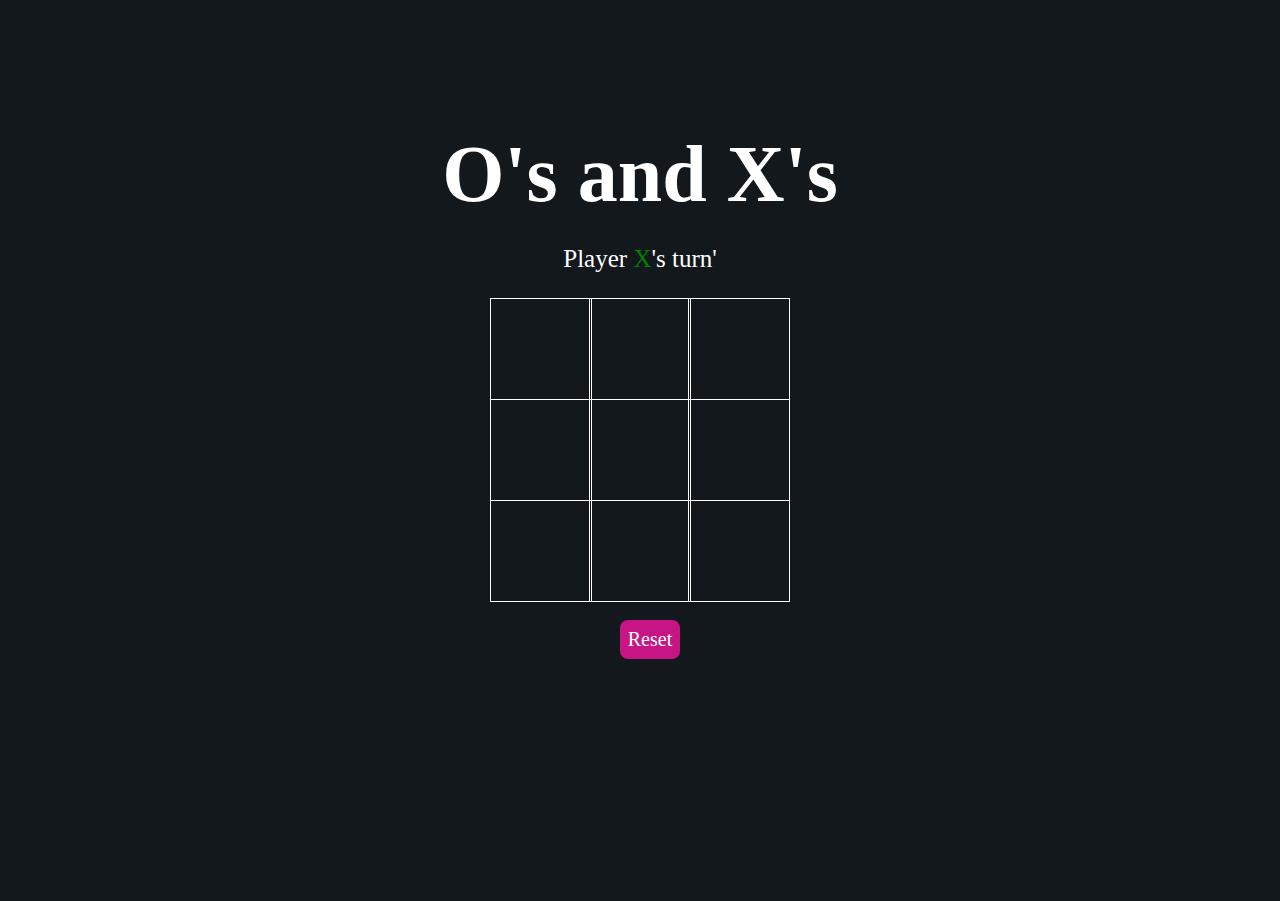
<file: v0.5/index.html>
<!DOCTYPE html>
<html lang="en">
<head>
    <meta charset="UTF-8">
    <meta http-equiv="X-UA-Compatible" content="IE=edge">
    <meta name="viewport" content="width=device-width, initial-scale=1.0">
    <title>TicTacToe</title>
    <link rel="stylesheet" href="style.css">
    <!-- <script src="scripts.js"></script> -->
</head>
<body>
    <main class="background">
        <section class="title">
            <h1>O's and X's</h1>
        </section>
        <section class="display">
            Player <span class="display-player playerX">X</span>'s turn'
        </section>
        <section class = "container">
            <div class="tile" data-name=0></div>
            <div class="tile" data-name=1></div>
            <div class="tile" data-name=2></div>
            <div class="tile" data-name=3></div>
            <div class="tile" data-name=4></div>
            <div class="tile" data-name=5></div>
            <div class="tile" data-name=6></div>
            <div class="tile" data-name=7></div>
            <div class="tile" data-name=8></div>
        </section>
        <section class="display announcer hide"></section>
        <section class="controls">
            <button id="reset">Reset</button>
        </section>




    </main>
    <script src="scripts.js"></script>
</body>
</html>
</file>
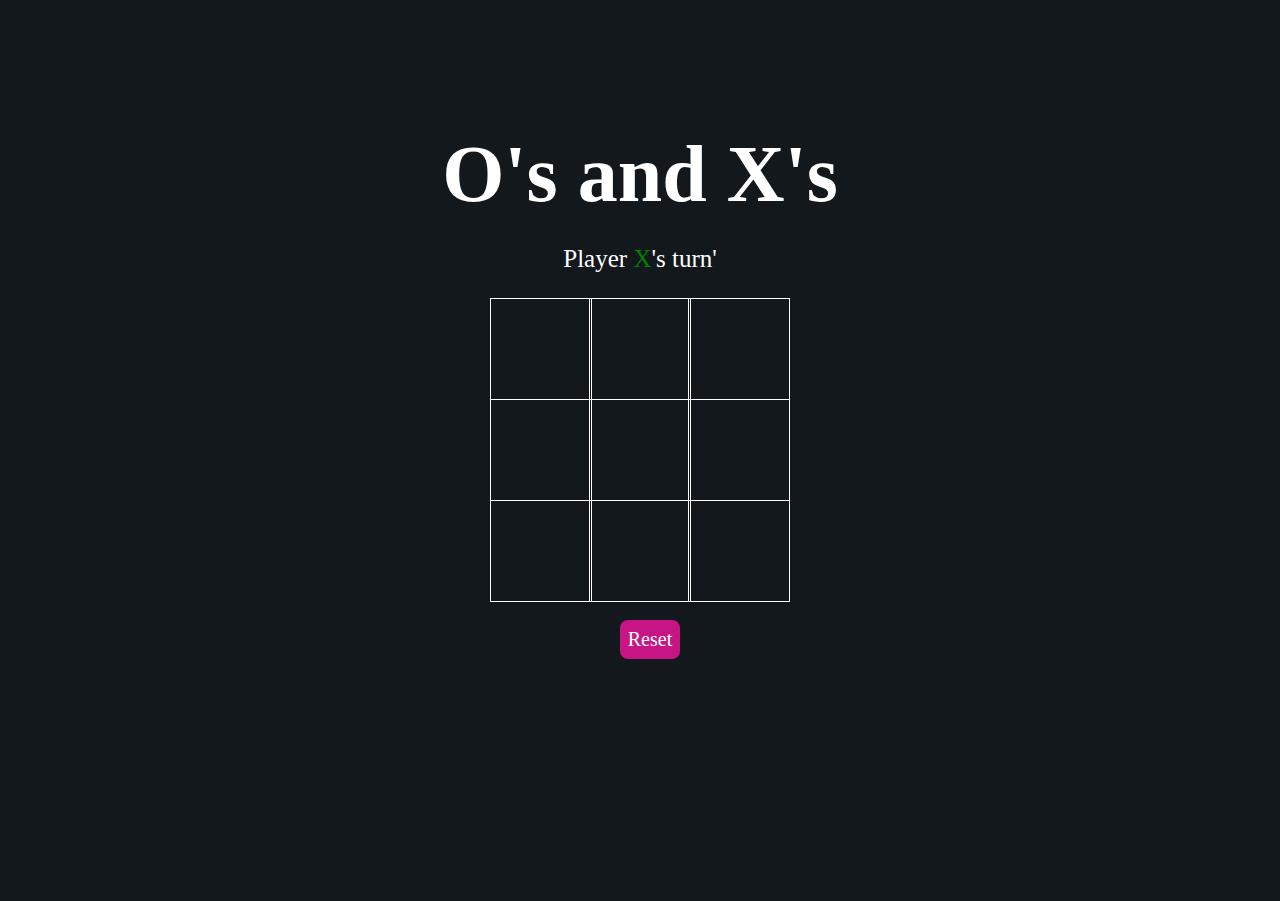
<file: v1/index.html>
<!DOCTYPE html>
<html lang="en">
<head>
    <meta charset="UTF-8">
    <meta http-equiv="X-UA-Compatible" content="IE=edge">
    <meta name="viewport" content="width=device-width, initial-scale=1.0">
    <title>TicTacToe</title>
    <link rel="stylesheet" href="style.css">
    <!-- <script src="scripts.js"></script> -->
</head>
<body>
    <main class="background">
        <section class="title">
            <h1>O's and X's</h1>
        </section>
        <section class="display">
            Player <span class="display-player playerX">X</span>'s turn'
        </section>
        <section class = "container">
            <div class="tile" data-name=0></div>
            <div class="tile" data-name=1></div>
            <div class="tile" data-name=2></div>
            <div class="tile" data-name=3></div>
            <div class="tile" data-name=4></div>
            <div class="tile" data-name=5></div>
            <div class="tile" data-name=6></div>
            <div class="tile" data-name=7></div>
            <div class="tile" data-name=8></div>
        </section>
        <section class="display announcer hide"></section>
        <section class="controls">
            <button id="reset">Reset</button>
        </section>

    </main>
    <script src="scripts.js"></script>
</body>
</html>
</file>
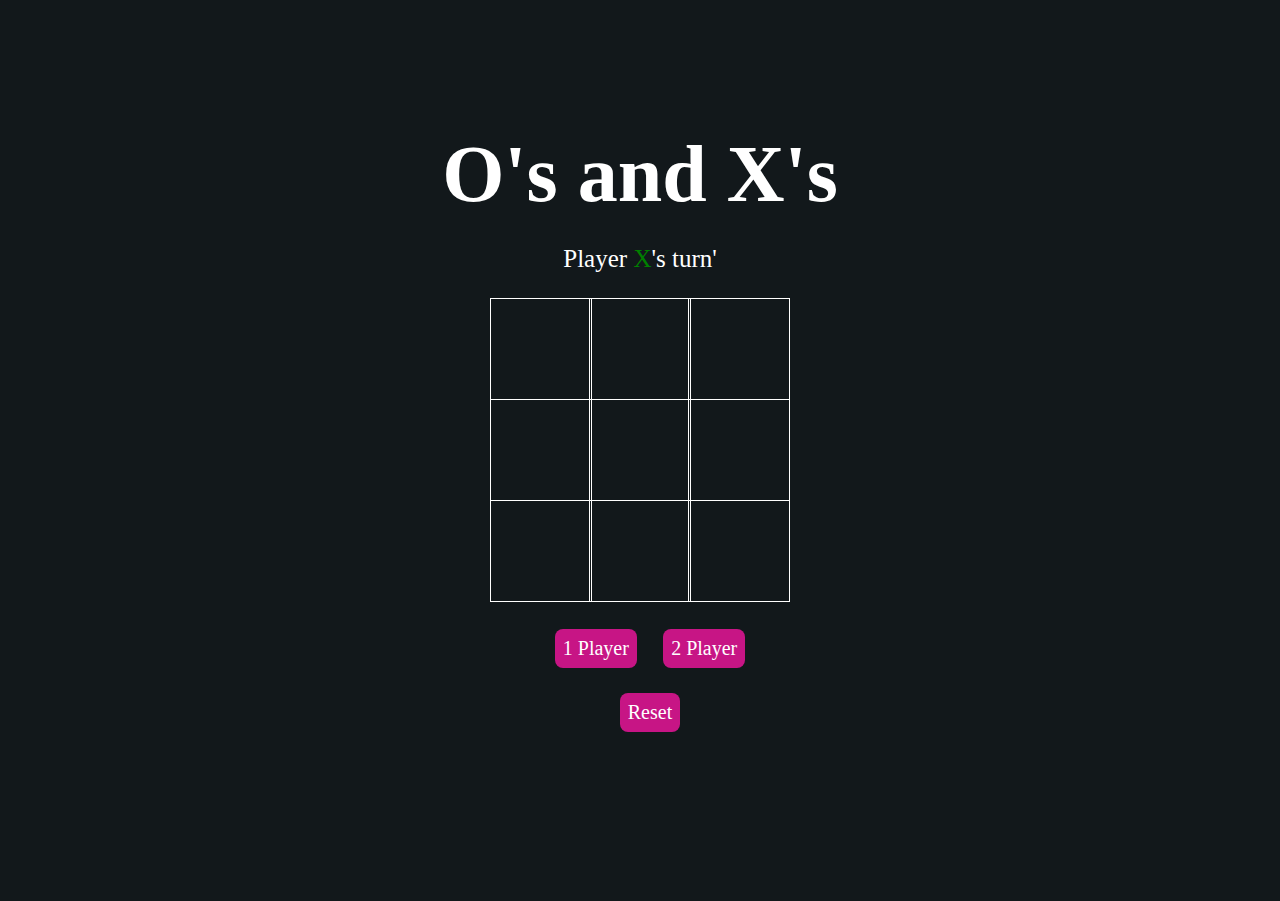
<file: v3/index.html>
<!DOCTYPE html>
<html lang="en">
<head>
    <meta charset="UTF-8">
    <meta http-equiv="X-UA-Compatible" content="IE=edge">
    <meta name="viewport" content="width=device-width, initial-scale=1.0">
    <title>TicTacToe</title>
    <link rel="stylesheet" href="style.css">
    <!-- <script src="scripts.js"></script> -->
</head>
<body>
    <main class="background">
        <section class="title">
            <h1>O's and X's</h1>
        </section>
        <section class="display">
            Player <span class="display-player playerX">X</span>'s turn'
        </section>
        <section class = "container">
            <div class="tile" data-name=0></div>
            <div class="tile" data-name=1></div>
            <div class="tile" data-name=2></div>
            <div class="tile" data-name=3></div>
            <div class="tile" data-name=4></div>
            <div class="tile" data-name=5></div>
            <div class="tile" data-name=6></div>
            <div class="tile" data-name=7></div>
            <div class="tile" data-name=8></div>
        </section>
        <section class="display announcer hide"></section>
        <section class="display plays">
            <button id="p1" data-name="1p">1 Player</button>
            <button id="p2" data-name="2p">2 Player</button>
        </section>
        <section class="controls">
            <button id="reset">Reset</button>
        </section>

    </main>
    <script src="scripts.js"></script>
</body>
</html>
</file>
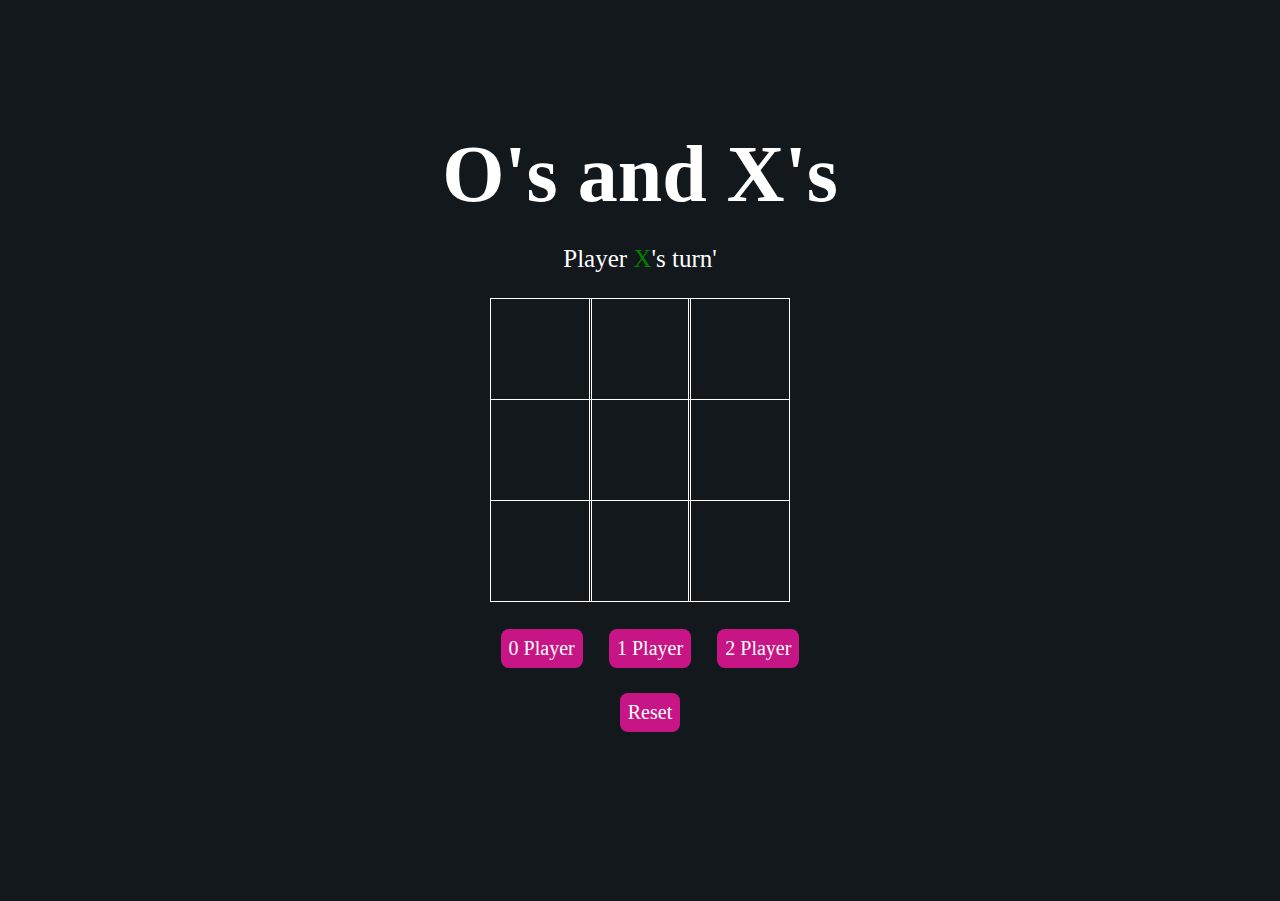
<file: v7/index.html>
<!DOCTYPE html>
<html lang="en">
<head>
    <meta charset="UTF-8">
    <meta http-equiv="X-UA-Compatible" content="IE=edge">
    <title>TicTacToe</title>
    <link rel="stylesheet" href="style.css">

</head>
<body>
    <main class="background">
        <section class="title">
            <h1>O's and X's</h1>
        </section>
        <section class="display">
            Player <span class="display-player playerX">X</span>'s turn'
        </section>
        <section class = "container">
            <div class="tile" data-name=0></div>
            <div class="tile" data-name=1></div>
            <div class="tile" data-name=2></div>
            <div class="tile" data-name=3></div>
            <div class="tile" data-name=4></div>
            <div class="tile" data-name=5></div>
            <div class="tile" data-name=6></div>
            <div class="tile" data-name=7></div>
            <div class="tile" data-name=8></div>
        </section>
        <section class="display announcer hide"></section>
        <section class="display plays">
            <button id="p0" data-name="0p">0 Player</button>
            <button id="p1" data-name="1p">1 Player</button>
            <button id="p2" data-name="2p">2 Player</button>
        </section>
        <section class="controls">
            <button id="reset">Reset</button>
        </section>

    </main>
    <script src="scripts.js"></script>
</body>
</html>
</file>
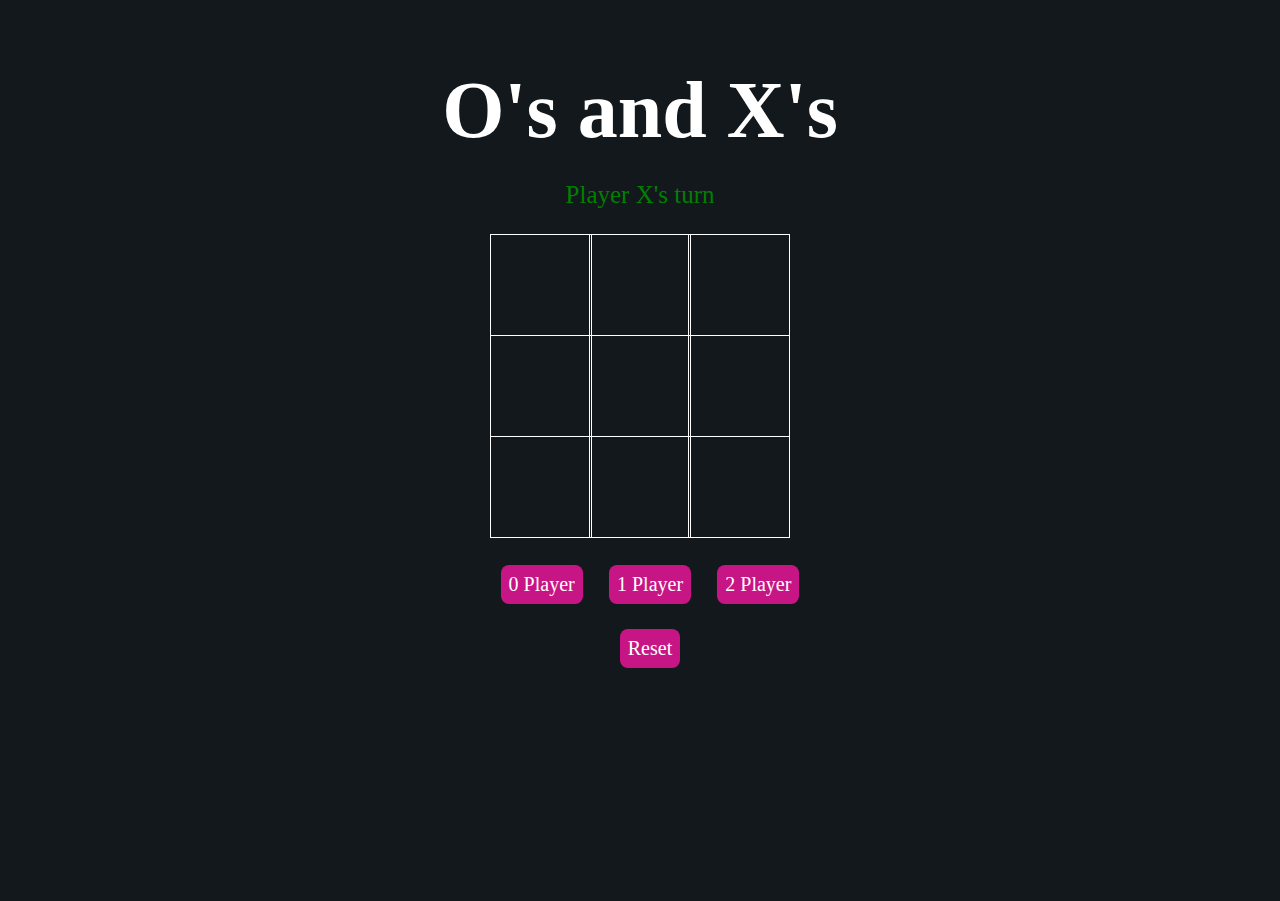
<file: v8 fin/index.html>
<!DOCTYPE html>
<html lang="en">
<head>
    <meta charset="UTF-8">
    <meta http-equiv="X-UA-Compatible" content="IE=edge">
    <title>O's and X's</title>
    <link rel="stylesheet" href="style.css">

</head>
<body>
    <main class="background">
        <section class="title">
            <h1>O's and X's</h1>
        </section>
        <section class="display">
            <span class="display-player playerX">Player X's turn</span>
        </section>
        <section class = "container">
            <div class="tile" data-name=0></div>
            <div class="tile" data-name=1></div>
            <div class="tile" data-name=2></div>
            <div class="tile" data-name=3></div>
            <div class="tile" data-name=4></div>
            <div class="tile" data-name=5></div>
            <div class="tile" data-name=6></div>
            <div class="tile" data-name=7></div>
            <div class="tile" data-name=8></div>
        </section>
        <section class="display announcer hide"></section>
        <section class="display plays">
            <button id="p0" data-name="0p">0 Player</button>
            <button id="p1" data-name="1p">1 Player</button>
            <button id="p2" data-name="2p">2 Player</button>
        </section>
        <section class="controls">
            <button id="reset">Reset</button>
        </section>

    </main>
    <script src="scripts.js"></script>
</body>
</html>
</file>
<file: v0.5/style.css>
* {
    padding: 0;
    margin: 0;
    font-family: 'Itim';
}

.background {
    background-color: #12181B;
    height: 100vh;
    padding-top: 1px;
}

.title {
    color: white;
    text-align: center;
    font-size: 40px;
    margin-top: 10%;
}

.display {
    color: white;
    font-size: 25px;
    text-align: center;
    margin-top: 1em;
    margin-bottom: 1em;
}

.hide {
    display: none;
}

.container {
    /* create grid */
    margin: 0 auto;
    display: grid;
    grid-template-columns: 33% 33% 33%;
    grid-template-rows: 33% 33% 33%;
    max-width: 300px;
}

.tile {
    border: 1px solid white;
    min-width: 100px;
    min-height: 100px;
    display: flex;
    justify-content: center;
    align-items: center;
    font-size: 50px;
    cursor: pointer;
}

.playerX {
    color: green;
}

.playeerO {
    color: aqua;
}

.controls {
    display: flex;
    flex-direction: row;
    justify-content: center;
    align-items: center;
    margin-top: 1em;
}

#reset {
    background-color: mediumvioletred;
    color: white;
    padding: 8px;
    border-radius: 8px;
    border: none;
    font-size: 20px;
    margin-left: 1em;
    cursor: pointer;
}
</file>
<file: v1/style.css>
* {
    padding: 0;
    margin: 0;
    font-family: 'Itim';
}

.background {
    background-color: #12181B;
    height: 100vh;
    padding-top: 1px;
}

.title {
    color: white;
    text-align: center;
    font-size: 40px;
    margin-top: 10%;
}

.display {
    /* player turn */
    color: white;
    font-size: 25px;
    text-align: center;
    margin-top: 1em;
    margin-bottom: 1em;
}

.hide {
    display: none;
}

.container {
    /* create grid */
    color: white;
    margin: 0 auto;
    display: grid;
    grid-template-columns: 33% 33% 33%;
    grid-template-rows: 33% 33% 33%;
    max-width: 300px;
}

.tile {
    border: 1px solid white;
    min-width: 100px;
    min-height: 100px;
    display: flex;
    justify-content: center;
    align-items: center;
    font-size: 50px;
    cursor: pointer;
}

.playerX {
    color: green;
}

.playeerO {
    color: aqua;
}

.controls { 
    /* reset button */
    display: flex;
    flex-direction: row;
    justify-content: center;
    align-items: center;
    margin-top: 1em;
}

#reset {
    background-color: mediumvioletred;
    color: white;
    padding: 8px;
    border-radius: 8px;
    border: none;
    font-size: 20px;
    margin-left: 1em;
    cursor: pointer;
}
</file>
<file: v3/style.css>
* {
    padding: 0;
    margin: 0;
    font-family: 'Itim';
}

.background {
    background-color: #12181B;
    height: 100vh;
    padding-top: 1px;
}

.title {
    color: white;
    text-align: center;
    font-size: 40px;
    margin-top: 10%;
}

.display {
    /* player turn */
    color: white;
    font-size: 25px;
    text-align: center;
    margin-top: 1em;
    margin-bottom: 1em;
}

.hide {
    display: none;
}

.container {
    /* create grid */
    color: white;
    margin: 0 auto;
    display: grid;
    grid-template-columns: 33% 33% 33%;
    grid-template-rows: 33% 33% 33%;
    max-width: 300px;
}

.tile {
    border: 1px solid white;
    min-width: 100px;
    min-height: 100px;
    display: flex;
    justify-content: center;
    align-items: center;
    font-size: 50px;
    cursor: pointer;
}

.playerX {
    color: green;
}

.playerO {
    color: aqua;
}

.controls { 
    /* reset button */
    display: flex;
    flex-direction: row;
    justify-content: center;
    align-items: center;
    margin-top: 1em;
}

#reset {
    background-color: mediumvioletred;
    color: white;
    padding: 8px;
    border-radius: 8px;
    border: none;
    font-size: 20px;
    margin-left: 1em;
    cursor: pointer;
}

#p1, #p2 {
    background-color: mediumvioletred;
    color: white;
    padding: 8px;
    border-radius: 8px;
    border: none;
    font-size: 20px;
    margin-left: 1em;
    cursor: pointer;
}
</file>
<file: v7/style.css>
* {
    padding: 0;
    margin: 0;
    font-family: 'Itim';
}

.background {
    background-color: #12181B;
    height: 100vh;
    padding-top: 1px;
}

.title {
    color: white;
    text-align: center;
    font-size: 40px;
    margin-top: 10%;
}

.display {
    /* player turn */
    color: white;
    font-size: 25px;
    text-align: center;
    margin-top: 1em;
    margin-bottom: 1em;
}

.hide {
    display: none;
}

.container {
    /* create grid */
    color: white;
    margin: 0 auto;
    display: grid;
    grid-template-columns: 33% 33% 33%;
    grid-template-rows: 33% 33% 33%;
    max-width: 300px;
}

.tile {
    border: 1px solid white;
    min-width: 100px;
    min-height: 100px;
    display: flex;
    justify-content: center;
    align-items: center;
    font-size: 50px;
    cursor: pointer;
}

.playerX {
    color: green;
}

.playerO {
    color: aqua;
}

.controls { 
    /* reset button */
    display: flex;
    flex-direction: row;
    justify-content: center;
    align-items: center;
    margin-top: 1em;
}

#reset, #p1, #p2, #p0 {
    background-color: mediumvioletred;
    color: white;
    padding: 8px;
    border-radius: 8px;
    border: none;
    font-size: 20px;
    margin-left: 1em;
    cursor: pointer;
}
</file>
<file: v8 fin/style.css>
* {
    padding: 0;
    margin: 0;
    font-family: 'Itim';
}

.background {
    background-color: #12181B;
    height: 100vh;
    padding-top: 1px;
}

.title {
    color: white;
    text-align: center;
    font-size: 40px;
    margin-top: 5%;
}

.display {
    /* player turn */
    color: white;
    font-size: 25px;
    text-align: center;
    margin-top: 1em;
    margin-bottom: 1em;
}

.hide {
    display: none;
}

.container {
    /* create grid */
    color: white;
    margin: 0 auto;
    display: grid;
    grid-template-columns: 33% 33% 33%;
    grid-template-rows: 33% 33% 33%;
    max-width: 300px;
}

.tile {
    border: 1px solid white;
    min-width: 100px;
    min-height: 100px;
    display: flex;
    justify-content: center;
    align-items: center;
    font-size: 50px;
    cursor: pointer;
}

.playerX {
    color: green;
}

.playerO {
    color: aqua;
}

.controls { 
    /* reset button */
    display: flex;
    flex-direction: row;
    justify-content: center;
    align-items: center;
    margin-top: 1em;
}

#reset, #p1, #p2, #p0 {
    background-color: mediumvioletred;
    color: white;
    padding: 8px;
    border-radius: 8px;
    border: none;
    font-size: 20px;
    margin-left: 1em;
    cursor: pointer;
}
</file>
